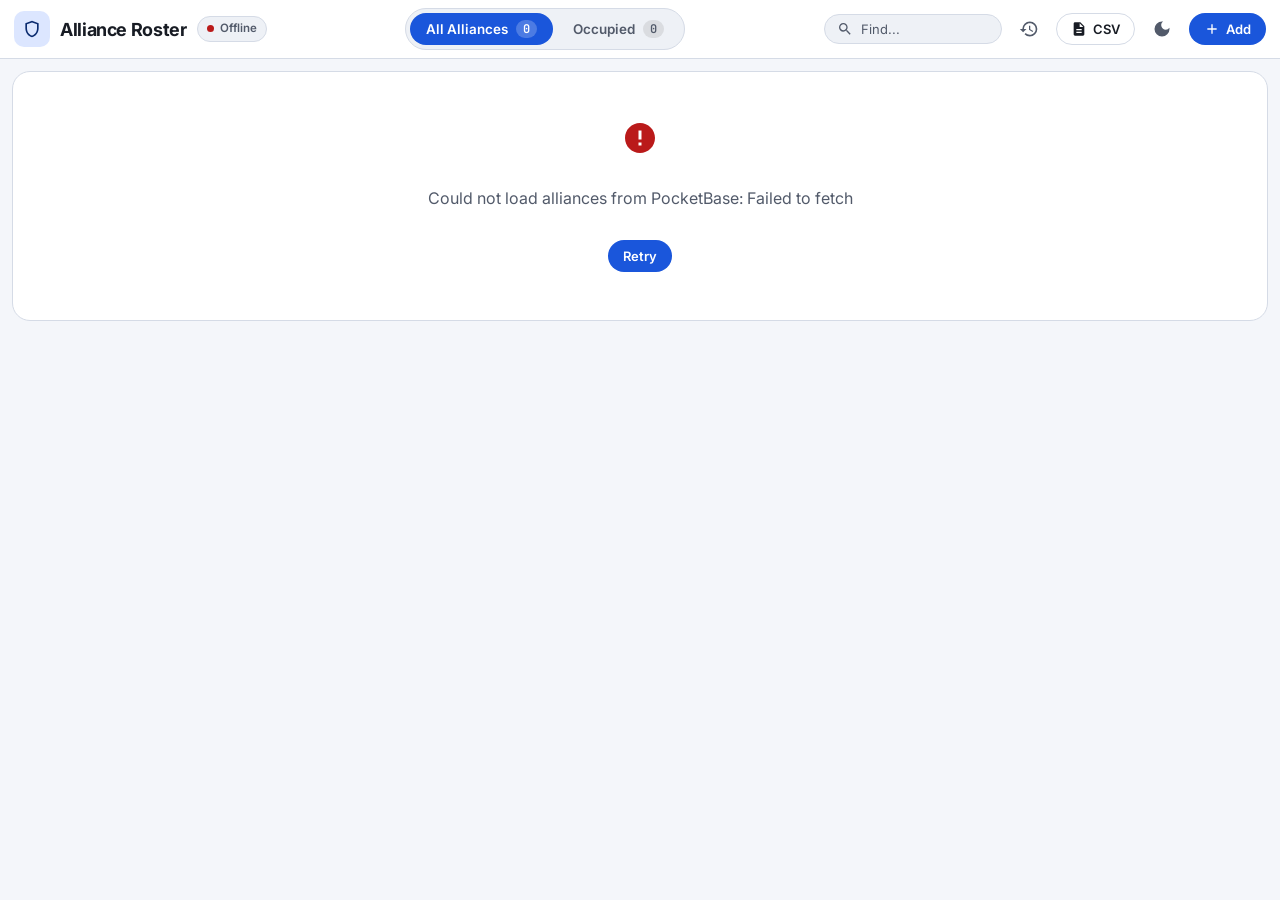
<file: RFcolor/index.html>
<!DOCTYPE html>
<html lang="en" data-theme="light">
<head>
    <meta charset="UTF-8">
    <meta name="viewport" content="width=device-width, initial-scale=1.0">
    <title>Alliance Roster</title>
    <link rel="icon" type="image/svg+xml" href="data:image/svg+xml,%3Csvg xmlns='http://www.w3.org/2000/svg' viewBox='0 0 24 24' fill='%231a56db'%3E%3Cpath d='M12 2L4 5v6.09c0 5.05 3.41 9.76 8 10.91 4.59-1.15 8-5.86 8-10.91V5l-8-3z'/%3E%3C/svg%3E">
    <link rel="preconnect" href="https://fonts.googleapis.com">
    <link rel="preconnect" href="https://fonts.gstatic.com" crossorigin>
    <link href="https://fonts.googleapis.com/css2?family=Inter:wght@400;500;600;700&family=JetBrains+Mono:wght@500&display=swap" rel="stylesheet">
    <link rel="stylesheet" href="styles.css">
</head>
<body>
    <!-- Minimal Material Top App Bar -->
    <header class="top-app-bar">
        <div class="app-bar-inner">
            <div class="brand">
                <div class="brand-mark" aria-hidden="true">
                    <svg viewBox="0 0 24 24" width="20" height="20" fill="currentColor">
                        <path d="M12 2L4 5v6.09c0 5.05 3.41 9.76 8 10.91 4.59-1.15 8-5.86 8-10.91V5l-8-3zm0 17.93c-3.45-.97-6-4.7-6-8.84V6.3l6-2.25 6 2.25v4.79c0 4.14-2.55 7.87-6 8.84z"/>
                    </svg>
                </div>
                <h1>Alliance Roster</h1>
                <span class="connection-pill" id="connection-status" title="PocketBase backend status">
                    <span class="status-dot"></span>
                    <span id="connection-label">Connecting</span>
                </span>
            </div>

            <!-- Primary View Switcher -->
            <nav class="view-tabs" role="tablist" aria-label="Roster views">
                <button type="button" role="tab" aria-selected="true" class="view-tab active" id="tab-all" data-view="all">
                    All Alliances <span class="tab-count" id="count-all">0</span>
                </button>
                <button type="button" role="tab" aria-selected="false" class="view-tab" id="tab-occupied" data-view="occupied">
                    Occupied <span class="tab-count" id="count-occupied">0</span>
                </button>
            </nav>

            <div class="app-bar-actions">
                <div class="compact-search" id="compact-search">
                    <svg viewBox="0 0 24 24" width="16" height="16" fill="currentColor" aria-hidden="true">
                        <path d="M15.5 14h-.79l-.28-.27A6.471 6.471 0 0 0 16 9.5 6.5 6.5 0 1 0 9.5 16c1.61 0 3.09-.59 4.23-1.57l.27.28v.79l5 4.99L20.49 19l-4.99-5zm-6 0C7.01 14 5 11.99 5 9.5S7.01 5 9.5 5 14 7.01 14 9.5 11.99 14 9.5 14z"/>
                    </svg>
                    <input type="search" id="search-input" placeholder="Find..." autocomplete="off" aria-label="Search alliances, members, or robots">
                </div>

                <button type="button" class="btn btn-icon" id="btn-activity" title="Recent activity" aria-label="Recent activity">
                    <svg viewBox="0 0 24 24" width="20" height="20" fill="currentColor">
                        <path d="M13 3a9 9 0 0 0-9 9H1l3.89 3.89.07.14L9 12H6c0-3.87 3.13-7 7-7s7 3.13 7 7-3.13 7-7 7c-1.93 0-3.68-.79-4.94-2.06l-1.42 1.42A8.954 8.954 0 0 0 13 21a9 9 0 0 0 0-18zm-1 5v5l4.28 2.54.72-1.21-3.5-2.08V8H12z"/>
                    </svg>
                </button>
                <button type="button" class="btn btn-outlined btn-sm" id="btn-csv-modal" title="Import or export CSV">
                    <svg viewBox="0 0 24 24" width="16" height="16" fill="currentColor" aria-hidden="true">
                        <path d="M14 2H6c-1.1 0-1.99.9-1.99 2L4 20c0 1.1.89 2 1.99 2H18c1.1 0 2-.9 2-2V8l-6-6zm2 16H8v-2h8v2zm0-4H8v-2h8v2zm-3-5V3.5L18.5 9H13z"/>
                    </svg>
                    <span class="hide-sm">CSV</span>
                </button>
                <button type="button" class="btn btn-icon" id="btn-theme" title="Toggle light/dark theme" aria-label="Toggle theme">
                    <svg id="theme-icon-dark" viewBox="0 0 24 24" width="20" height="20" fill="currentColor">
                        <path d="M12 3a9 9 0 1 0 9 9c0-.46-.04-.92-.1-1.36a5.389 5.389 0 0 1-4.4 2.26 5.403 5.403 0 0 1-3.14-9.8c-.44-.06-.9-.1-1.36-.1z"/>
                    </svg>
                    <svg id="theme-icon-light" viewBox="0 0 24 24" width="20" height="20" fill="currentColor" hidden>
                        <path d="M12 7c-2.76 0-5 2.24-5 5s2.24 5 5 5 5-2.24 5-5-2.24-5-5-5zM2 13h2c.55 0 1-.45 1-1s-.45-1-1-1H2c-.55 0-1 .45-1 1s.45 1 1 1zm18 0h2c.55 0 1-.45 1-1s-.45-1-1-1h-2c-.55 0-1 .45-1 1s.45 1 1 1zM11 2v2c0 .55.45 1 1 1s1-.45 1-1V2c0-.55-.45-1-1-1s-1 .45-1 1zm0 18v2c0 .55.45 1 1 1s1-.45 1-1v-2c0-.55-.45-1-1-1s-1 .45-1 1zM5.99 4.58a.996.996 0 0 0-1.41 0 .996.996 0 0 0 0 1.41l1.06 1.06c.39.39 1.03.39 1.41 0s.39-1.03 0-1.41L5.99 4.58zm12.37 12.37a.996.996 0 0 0-1.41 0 .996.996 0 0 0 0 1.41l1.06 1.06c.39.39 1.03.39 1.41 0a.996.996 0 0 0 0-1.41l-1.06-1.06zm1.06-10.96a.996.996 0 0 0 0-1.41.996.996 0 0 0-1.41 0l-1.06 1.06c-.39.39-.39 1.03 0 1.41s1.03.39 1.41 0l1.06-1.06zM7.05 18.36a.996.996 0 0 0 0-1.41.996.996 0 0 0-1.41 0l-1.06 1.06c-.39.39-.39 1.03 0 1.41s1.03.39 1.41 0l1.06-1.06z"/>
                    </svg>
                </button>
                <button type="button" class="btn btn-filled btn-sm" id="btn-new-alliance">
                    <svg viewBox="0 0 24 24" width="16" height="16" fill="currentColor" aria-hidden="true">
                        <path d="M19 13h-6v6h-2v-6H5v-2h6V5h2v6h6v2z"/>
                    </svg>
                    <span class="hide-sm">Add</span>
                </button>
            </div>
        </div>
    </header>

    <main class="container">
        <!-- States -->
        <div id="loading-state" class="state-panel">
            <div class="spinner" aria-hidden="true"></div>
            <p>Loading alliances...</p>
        </div>

        <div id="error-state" class="state-panel" hidden>
            <svg viewBox="0 0 24 24" width="36" height="36" fill="currentColor" class="error-icon" aria-hidden="true">
                <path d="M12 2C6.48 2 2 6.48 2 12s4.48 10 10 10 10-4.48 10-10S17.52 2 12 2zm1 15h-2v-2h2v2zm0-4h-2V7h2v6z"/>
            </svg>
            <p id="error-message">Could not connect to PocketBase.</p>
            <button type="button" class="btn btn-filled btn-sm" id="btn-retry">Retry</button>
        </div>

        <div id="empty-state" class="state-panel" hidden>
            <p id="empty-message">No alliances match your current view.</p>
            <button type="button" class="btn btn-tonal btn-sm" id="btn-reset-view">Show All Alliances</button>
        </div>

        <!-- Minimal Colored Cards Grid (Used for both All & Occupied views) -->
        <section id="roster-grid" class="color-cards-grid" aria-live="polite" hidden></section>
    </main>

    <!-- Edit / Create Alliance Dialog -->
    <div id="alliance-modal" class="dialog-backdrop" role="dialog" aria-modal="true" aria-labelledby="modal-title" hidden>
        <div class="dialog-surface">
            <div class="dialog-color-strip" id="modal-color-strip"></div>
            <div class="dialog-header">
                <div>
                    <span class="dialog-eyebrow" id="modal-eyebrow">ALLIANCE DETAILS</span>
                    <h2 id="modal-title">Edit Alliance</h2>
                </div>
                <button type="button" class="btn btn-icon" id="modal-close" aria-label="Close dialog">
                    <svg viewBox="0 0 24 24" width="20" height="20" fill="currentColor">
                        <path d="M19 6.41L17.59 5 12 10.59 6.41 5 5 6.41 10.59 12 5 17.59 6.41 19 12 13.41 17.59 19 19 17.59 13.41 12z"/>
                    </svg>
                </button>
            </div>

            <form id="alliance-form" class="dialog-body">
                <input type="hidden" id="form-record-id">

                <!-- Logo Upload Block -->
                <div class="logo-editor">
                    <div class="logo-preview-box" id="logo-preview-box">
                        <img id="logo-preview-img" alt="Alliance logo preview" hidden>
                        <div id="logo-preview-fallback" class="logo-fallback-lg"></div>
                    </div>
                    <div class="logo-dropzone" id="logo-dropzone">
                        <p class="logo-drop-title">Alliance Logo</p>
                        <p class="logo-drop-hint">Drop an image here or choose a file (PNG, JPG, WebP, SVG, GIF up to 5 MB).</p>
                        <div class="logo-drop-actions">
                            <label class="btn btn-tonal btn-sm" for="form-logo-input">
                                <svg viewBox="0 0 24 24" width="16" height="16" fill="currentColor" aria-hidden="true">
                                    <path d="M19.35 10.04A7.49 7.49 0 0 0 12 4C9.11 4 6.6 5.64 5.35 8.04A5.994 5.994 0 0 0 0 14c0 3.31 2.69 6 6 6h13c2.76 0 5-2.24 5-5 0-2.64-2.05-4.78-4.65-4.96zM14 13v4h-4v-4H7l5-5 5 5h-3z"/>
                                </svg>
                                Upload Logo
                            </label>
                            <input type="file" id="form-logo-input" accept="image/png,image/jpeg,image/webp,image/svg+xml,image/gif" hidden>
                            <button type="button" class="btn btn-text btn-sm btn-danger-text" id="btn-remove-logo" hidden>Remove Logo</button>
                        </div>
                    </div>
                </div>

                <div class="form-row">
                    <div class="form-field form-field-sm">
                        <label for="form-code">Code</label>
                        <input type="text" id="form-code" required maxlength="10" placeholder="01">
                    </div>
                    <div class="form-field form-field-grow">
                        <label for="form-name">Alliance Name</label>
                        <input type="text" id="form-name" required maxlength="100" placeholder="e.g. SkyBlue Alliance">
                    </div>
                </div>

                <div class="form-field">
                    <label for="form-color-hex">Alliance Color</label>
                    <div class="color-picker-row">
                        <input type="color" id="form-color-picker" aria-label="Pick alliance color">
                        <input type="text" id="form-color-hex" required pattern="^#[0-9A-Fa-f]{6}$" maxlength="7" placeholder="#1A56DB">
                        <div class="quick-swatches" id="quick-swatches" aria-label="Quick color presets"></div>
                    </div>
                </div>

                <div class="form-field">
                    <div class="label-row">
                        <label for="form-members">Member Names (comma-separated)</label>
                        <button type="button" class="btn-inline-clear" id="btn-clear-members">Clear</button>
                    </div>
                    <input type="text" id="form-members" maxlength="500" placeholder="e.g. Artiom, Mark, Adrian">
                    <div class="member-preview-chips" id="member-preview-chips"></div>
                </div>

                <div class="form-field">
                    <div class="label-row">
                        <label for="form-robots">Robot Names (comma-separated)</label>
                        <button type="button" class="btn-inline-clear" id="btn-clear-robots">Clear</button>
                    </div>
                    <input type="text" id="form-robots" maxlength="500" placeholder="e.g. RF1 Titan, ByteBot, Spark">
                    <div class="member-preview-chips" id="robot-preview-chips"></div>
                </div>

                <div class="form-field">
                    <label for="form-notes">Notes (optional)</label>
                    <input type="text" id="form-notes" maxlength="250" placeholder="e.g. Division or extra info">
                </div>

                <div class="dialog-footer">
                    <button type="button" class="btn btn-text btn-danger-text" id="btn-delete-alliance" hidden>Delete</button>
                    <div class="dialog-footer-right">
                        <button type="button" class="btn btn-text" id="btn-cancel-modal">Cancel</button>
                        <button type="submit" class="btn btn-filled" id="btn-save-alliance">Save Changes</button>
                    </div>
                </div>
            </form>
        </div>
    </div>

    <!-- Confirm Delete Dialog -->
    <div id="confirm-modal" class="dialog-backdrop" role="alertdialog" aria-modal="true" aria-labelledby="confirm-title" hidden>
        <div class="dialog-surface dialog-surface-sm">
            <div class="dialog-header">
                <h2 id="confirm-title">Delete Alliance?</h2>
            </div>
            <div class="dialog-body">
                <p id="confirm-message">This will permanently remove the alliance and its logo from PocketBase.</p>
            </div>
            <div class="dialog-footer">
                <div class="dialog-footer-right">
                    <button type="button" class="btn btn-text" id="confirm-cancel">Cancel</button>
                    <button type="button" class="btn btn-danger" id="confirm-ok">Delete</button>
                </div>
            </div>
        </div>
    </div>

    <!-- CSV Import / Export Dialog -->
    <div id="csv-modal" class="dialog-backdrop" role="dialog" aria-modal="true" aria-labelledby="csv-modal-title" hidden>
        <div class="dialog-surface">
            <div class="dialog-header">
                <div>
                    <span class="dialog-eyebrow">DATA SYNC</span>
                    <h2 id="csv-modal-title">CSV Import &amp; Export</h2>
                </div>
                <button type="button" class="btn btn-icon" id="csv-modal-close" aria-label="Close CSV dialog">
                    <svg viewBox="0 0 24 24" width="20" height="20" fill="currentColor">
                        <path d="M19 6.41L17.59 5 12 10.59 6.41 5 5 6.41 10.59 12 5 17.59 6.41 19 12 13.41 17.59 19 19 17.59 13.41 12z"/>
                    </svg>
                </button>
            </div>
            <div class="dialog-body">
                <p class="dialog-desc">
                    Export the PocketBase roster to CSV, or paste/upload CSV (<code>id,name,color,members[,robots,notes]</code>) to sync records by code.
                </p>
                <div class="csv-toolbar">
                    <button type="button" class="btn btn-tonal btn-sm" id="btn-download-csv">
                        <svg viewBox="0 0 24 24" width="16" height="16" fill="currentColor" aria-hidden="true">
                            <path d="M19 9h-4V3H9v6H5l7 7 7-7zM5 18v2h14v-2H5z"/>
                        </svg>
                        Download alliances.csv
                    </button>
                    <label class="btn btn-outlined btn-sm" for="csv-file-input">
                        Upload .csv file
                    </label>
                    <input type="file" id="csv-file-input" accept=".csv,text/csv" hidden>
                </div>
                <textarea id="csv-textarea" class="csv-textarea" spellcheck="false" placeholder="id,name,color,members,robots,notes"></textarea>
                <p class="csv-summary" id="csv-summary"></p>
            </div>
            <div class="dialog-footer">
                <div class="dialog-footer-right">
                    <button type="button" class="btn btn-text" id="csv-cancel">Close</button>
                    <button type="button" class="btn btn-filled" id="btn-apply-csv">Sync CSV to PocketBase</button>
                </div>
            </div>
        </div>
    </div>

    <!-- Activity Side Sheet -->
    <div id="activity-backdrop" class="sheet-backdrop" hidden></div>
    <aside id="activity-sheet" class="side-sheet" aria-label="Recent activity" hidden>
        <div class="sheet-header">
            <div>
                <span class="dialog-eyebrow">AUDIT TRAIL</span>
                <h2>Recent Activity</h2>
            </div>
            <button type="button" class="btn btn-icon" id="activity-close" aria-label="Close activity panel">
                <svg viewBox="0 0 24 24" width="20" height="20" fill="currentColor">
                    <path d="M19 6.41L17.59 5 12 10.59 6.41 5 5 6.41 10.59 12 5 17.59 6.41 19 12 13.41 17.59 19 19 17.59 13.41 12z"/>
                </svg>
            </button>
        </div>
        <div class="sheet-body" id="activity-list">
            <p class="muted-text">Loading activity...</p>
        </div>
    </aside>

    <!-- Snackbar -->
    <div id="snackbar" class="snackbar" role="status" aria-live="polite" hidden>
        <span id="snackbar-text"></span>
    </div>

    <script src="pb.js"></script>
    <script src="app.js"></script>
</body>
</html>
</file>
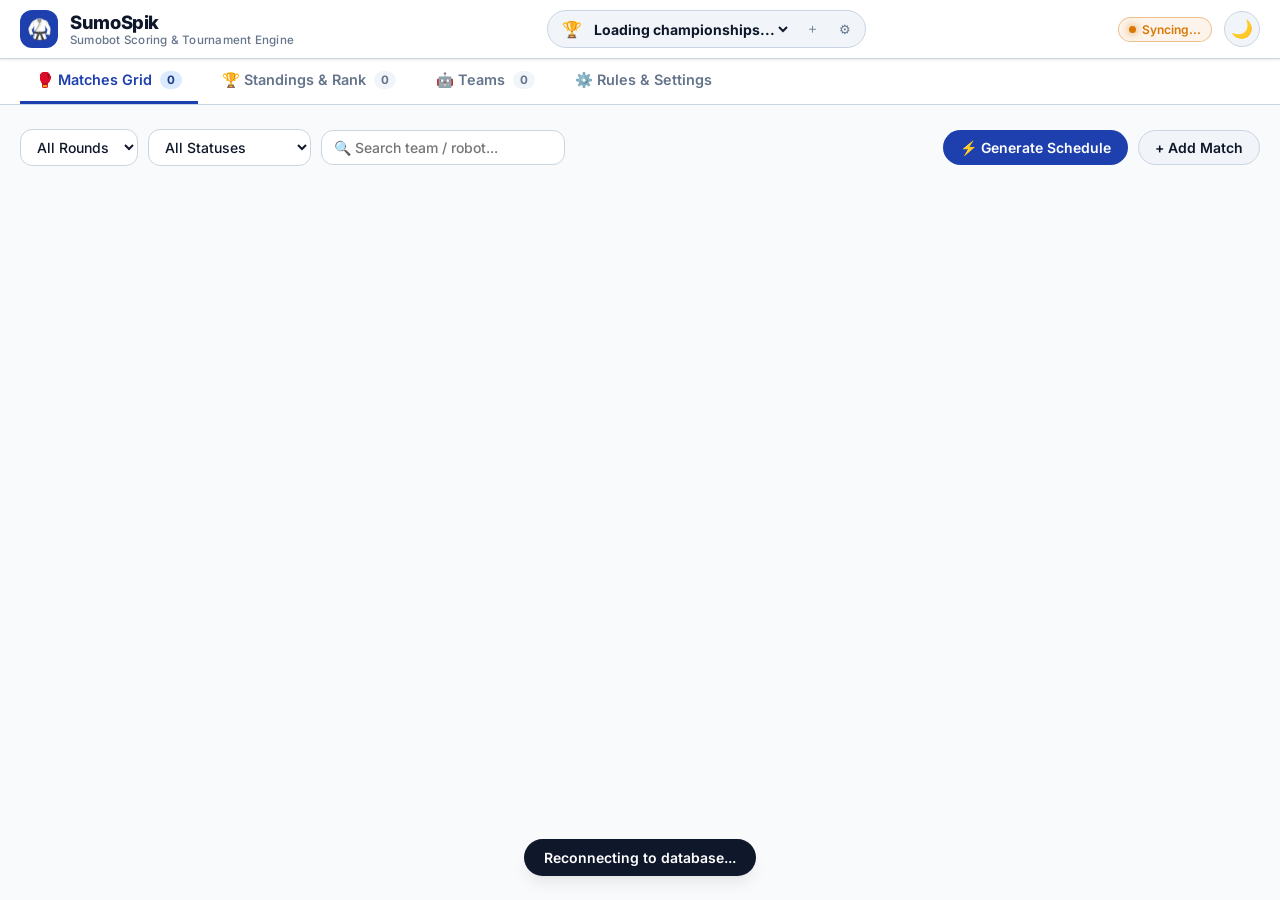
<file: sumospik/index.html>
<!DOCTYPE html>
<html lang="en" data-theme="light">
<head>
    <meta charset="UTF-8">
    <meta name="viewport" content="width=device-width, initial-scale=1.0">
    <title>SumoSpik — Sumobot Scoring & Tournament Engine</title>
    <link rel="stylesheet" href="styles.css">
    <link rel="preconnect" href="https://fonts.googleapis.com">
    <link rel="preconnect" href="https://fonts.gstatic.com" crossorigin>
    <link href="https://fonts.googleapis.com/css2?family=Inter:wght@400;500;600;700;800;900&family=JetBrains+Mono:wght@500;700;800;900&display=swap" rel="stylesheet">
</head>
<body>

    <!-- Top App Bar -->
    <header class="top-app-bar">
        <div class="brand-section">
            <div class="brand-logo-badge">🥋</div>
            <div class="brand-info">
                <span class="brand-title">SumoSpik</span>
                <span class="brand-subtitle">Sumobot Scoring & Tournament Engine</span>
            </div>
        </div>

        <!-- Championship Switcher Dropdown -->
        <div class="champ-selector-wrap">
            <span style="font-size: 1rem;">🏆</span>
            <select id="champ-select" class="champ-select" aria-label="Select Championship">
                <option value="" disabled selected>Loading championships...</option>
            </select>
            <div class="champ-actions">
                <button id="btn-new-champ" class="btn-icon-sm" title="Create New Championship">＋</button>
                <button id="btn-edit-champ" class="btn-icon-sm" title="Edit Current Championship">⚙</button>
            </div>
        </div>

        <div class="top-bar-right">
            <div id="connection-status" class="connection-pill">
                <span class="status-dot"></span>
                <span id="connection-label">Connecting</span>
            </div>
            <button id="btn-theme" class="theme-toggle-btn" title="Toggle Theme" aria-label="Toggle theme">
                <span id="theme-icon">🌓</span>
            </button>
        </div>
    </header>

    <!-- Navigation Tabs -->
    <nav class="nav-tabs-bar" role="tablist">
        <button id="tab-matches-btn" class="tab-btn active" role="tab" aria-selected="true">
            🥊 Matches Grid <span id="badge-matches-count" class="tab-count">0</span>
        </button>
        <button id="tab-standings-btn" class="tab-btn" role="tab" aria-selected="false">
            🏆 Standings & Rank <span id="badge-standings-count" class="tab-count">0</span>
        </button>
        <button id="tab-teams-btn" class="tab-btn" role="tab" aria-selected="false">
            🤖 Teams <span id="badge-teams-count" class="tab-count">0</span>
        </button>
        <button id="tab-settings-btn" class="tab-btn" role="tab" aria-selected="false">
            ⚙️ Rules & Settings
        </button>
    </nav>

    <!-- Main Container -->
    <main class="app-container">

        <!-- 1. MATCHES GRID VIEW -->
        <section id="view-matches" class="tab-view active">
            <div class="section-toolbar">
                <div class="toolbar-left">
                    <select id="filter-round" class="select-input" aria-label="Filter by round">
                        <option value="all">All Rounds</option>
                    </select>
                    <select id="filter-status" class="select-input" aria-label="Filter by status">
                        <option value="all">All Statuses</option>
                        <option value="scheduled">Scheduled</option>
                        <option value="live">Live / In Progress</option>
                        <option value="finished">Finished</option>
                    </select>
                    <input type="text" id="search-matches" class="text-input" placeholder="🔍 Search team / robot...">
                </div>
                <div class="toolbar-right">
                    <button id="btn-open-generate" class="btn btn-primary">⚡ Generate Schedule</button>
                    <button id="btn-add-match" class="btn btn-tonal">+ Add Match</button>
                </div>
            </div>

            <!-- Matches Cards Grid -->
            <div id="matches-grid" class="matches-grid">
                <!-- Dynamically injected match cards -->
            </div>

            <!-- Empty State for Matches -->
            <div id="matches-empty" class="empty-state" style="display: none;">
                <div class="empty-icon">🥊</div>
                <div class="empty-title">No matches found</div>
                <p>Add teams and click <strong>"Generate Schedule"</strong> to automatically create tournament matches.</p>
            </div>
        </section>

        <!-- 2. STANDINGS VIEW -->
        <section id="view-standings" class="tab-view">
            <div class="section-toolbar">
                <div class="toolbar-left">
                    <h2 style="margin: 0; font-size: 1.25rem; font-weight: 800;">Championship Leaderboard</h2>
                </div>
                <div class="toolbar-right">
                    <button id="btn-recalc-standings" class="btn btn-tonal">🔄 Recalculate Points</button>
                </div>
            </div>

            <div class="standings-card">
                <div class="standings-table-wrap">
                    <table class="standings-table">
                        <thead>
                            <tr>
                                <th style="text-align: center;">Rank</th>
                                <th>Team & Robot</th>
                                <th>Club / Affiliation</th>
                                <th style="text-align: center;">MP</th>
                                <th style="text-align: center;">W</th>
                                <th style="text-align: center;">L</th>
                                <th style="text-align: center;">D</th>
                                <th style="text-align: center;">Rounds</th>
                                <th style="text-align: center;">Diff</th>
                                <th style="text-align: center;">PTS</th>
                            </tr>
                        </thead>
                        <tbody id="standings-tbody">
                            <!-- Dynamically injected standings rows -->
                        </tbody>
                    </table>
                </div>
            </div>

            <div id="standings-empty" class="empty-state" style="display: none;">
                <div class="empty-icon">🏆</div>
                <div class="empty-title">No standings yet</div>
                <p>Add teams to view the leaderboard table.</p>
            </div>
        </section>

        <!-- 3. TEAMS VIEW -->
        <section id="view-teams" class="tab-view">
            <div class="section-toolbar">
                <div class="toolbar-left">
                    <input type="text" id="search-teams" class="text-input" placeholder="🔍 Search teams...">
                </div>
                <div class="toolbar-right">
                    <button id="btn-open-bulk-teams" class="btn btn-tonal">📋 Bulk Add Teams</button>
                    <button id="btn-add-team" class="btn btn-primary">+ Add Team</button>
                </div>
            </div>

            <div id="teams-grid" class="teams-grid">
                <!-- Dynamically injected team cards -->
            </div>

            <div id="teams-empty" class="empty-state" style="display: none;">
                <div class="empty-icon">🤖</div>
                <div class="empty-title">No teams registered</div>
                <p>Register your sumobot teams or click <strong>Bulk Add Teams</strong> to get started.</p>
            </div>
        </section>

        <!-- 4. RULES & SETTINGS VIEW -->
        <section id="view-settings" class="tab-view">
            <div class="settings-grid">
                <div class="settings-card">
                    <h3>🥋 Match & Dohyo Rules</h3>
                    <form id="form-rules-settings">
                        <div class="form-group">
                            <label class="form-label" for="setting-match-format">Match Format</label>
                            <select id="setting-match-format" class="select-input full-input">
                                <option value="best_of_3">Best of 3 Rounds (Standard Sumo: First to 2 Yuko)</option>
                                <option value="best_of_5">Best of 5 Rounds (First to 3 Yuko)</option>
                                <option value="single_round">Single Round (Sudden Death)</option>
                            </select>
                            <div class="form-hint">Number of rounds needed to win the match.</div>
                        </div>

                        <div class="form-group">
                            <label class="form-label" for="setting-round-time">Round Time Limit (Seconds)</label>
                            <input type="number" id="setting-round-time" class="text-input full-input" min="30" max="600" step="15" value="180">
                            <div class="form-hint">Standard duration (180s = 3 minutes).</div>
                        </div>

                        <div class="form-group">
                            <label class="form-label">Points Allocation</label>
                            <div style="display: flex; gap: 10px;">
                                <div style="flex: 1;">
                                    <label class="form-hint" for="setting-pts-win">Win (PTS)</label>
                                    <input type="number" id="setting-pts-win" class="text-input full-input" min="0" max="10" value="3">
                                </div>
                                <div style="flex: 1;">
                                    <label class="form-hint" for="setting-pts-draw">Draw (PTS)</label>
                                    <input type="number" id="setting-pts-draw" class="text-input full-input" min="0" max="10" value="1">
                                </div>
                                <div style="flex: 1;">
                                    <label class="form-hint" for="setting-pts-loss">Loss (PTS)</label>
                                    <input type="number" id="setting-pts-loss" class="text-input full-input" min="0" max="10" value="0">
                                </div>
                            </div>
                        </div>

                        <button type="submit" class="btn btn-primary" style="margin-top: 10px;">Save Rules</button>
                    </form>
                </div>

                <div class="settings-card">
                    <h3>⚡ Tournament Schedule Generator</h3>
                    <p style="color: var(--md-on-surface-variant); font-size: 0.875rem;">
                        Automatically pair teams and generate matches for the current championship.
                    </p>
                    <div style="display: flex; flex-direction: column; gap: 12px; margin-top: 16px;">
                        <button id="btn-trigger-schedule" class="btn btn-primary">Open Schedule Generator</button>
                        <button id="btn-clear-matches" class="btn btn-tonal" style="color: #DC2626;">⚠️ Reset / Clear All Matches</button>
                    </div>
                </div>
            </div>
        </section>

    </main>

    <!-- =========================================================
         MODALS & DIALOGS
         ========================================================= -->

    <!-- LIVE DOHYO REFEREE CONSOLE MODAL -->
    <div id="modal-referee" class="referee-modal-overlay" role="dialog" aria-modal="true">
        <div class="referee-console">
            <div class="referee-top">
                <div class="referee-match-info">
                    <span id="ref-match-title">Match M01 — Round 1</span>
                </div>
                <button id="btn-close-referee" class="btn-icon-sm" style="font-size: 1.25rem;">✕</button>
            </div>

            <!-- Digital Timer Strip -->
            <div class="timer-strip">
                <div id="digital-clock" class="digital-clock">03:00</div>
                <div class="timer-controls">
                    <button id="btn-timer-start" class="timer-btn btn-start">▶ START</button>
                    <button id="btn-timer-pause" class="timer-btn btn-pause">⏸ PAUSE</button>
                    <button id="btn-timer-reset" class="timer-btn">↺ RESET</button>
                    <button id="btn-timer-sub15" class="timer-btn">-15s</button>
                    <button id="btn-timer-add15" class="timer-btn">+15s</button>
                    <button id="btn-sound-toggle" class="timer-btn" title="Toggle Sound">🔊 SOUND</button>
                </div>
            </div>

            <!-- Red vs Blue Dohyo Split Arena -->
            <div class="dohyo-arena">
                <!-- Red Corner -->
                <div class="arena-half red-corner">
                    <div>
                        <div class="arena-corner-title">🔴 Red Corner (Higashi)</div>
                        <div id="ref-red-name" class="arena-team-name">Red Team</div>
                        <div id="ref-red-robot" class="arena-robot-name">Robot A</div>
                        <div id="ref-red-dots" class="yuko-dots">
                            <!-- Yuko round circles -->
                        </div>
                    </div>
                    <div id="ref-red-score" class="arena-score-display">0</div>
                    <div>
                        <div class="point-actions">
                            <button id="btn-red-add-pt" class="btn-point">+ POINT (YUKO)</button>
                            <button id="btn-red-sub-pt" class="btn-point-sub">-1</button>
                        </div>
                    </div>
                </div>

                <!-- Blue Corner -->
                <div class="arena-half blue-corner">
                    <div>
                        <div class="arena-corner-title">🔵 Blue Corner (Nishi)</div>
                        <div id="ref-blue-name" class="arena-team-name">Blue Team</div>
                        <div id="ref-blue-robot" class="arena-robot-name">Robot B</div>
                        <div id="ref-blue-dots" class="yuko-dots">
                            <!-- Yuko round circles -->
                        </div>
                    </div>
                    <div id="ref-blue-score" class="arena-score-display">0</div>
                    <div>
                        <div class="point-actions">
                            <button id="btn-blue-add-pt" class="btn-point">+ POINT (YUKO)</button>
                            <button id="btn-blue-sub-pt" class="btn-point-sub">-1</button>
                        </div>
                    </div>
                </div>
            </div>

            <!-- Referee Footer -->
            <div class="referee-bottom">
                <button id="btn-ref-draw" class="btn btn-tonal">Declare Draw / Tie</button>
                <button id="btn-ref-finish" class="btn btn-primary" style="background-color: #16A34A;">✓ Finish & Save Match</button>
            </div>
        </div>
    </div>

    <!-- CHAMPIONSHIP MODAL -->
    <div id="modal-champ" class="dialog-overlay" role="dialog" aria-modal="true">
        <div class="dialog-card">
            <div class="dialog-header">
                <h3 id="modal-champ-title">New Championship</h3>
                <button id="btn-close-champ-modal" class="btn-icon-sm">✕</button>
            </div>
            <form id="form-champ">
                <div class="dialog-body">
                    <input type="hidden" id="champ-id">
                    <div class="form-group">
                        <label class="form-label" for="champ-name-input">Championship Name *</label>
                        <input type="text" id="champ-name-input" class="text-input full-input" required placeholder="e.g. RoboSumo Cup 2026">
                    </div>
                    <div class="form-group">
                        <label class="form-label" for="champ-category-input">Category / Weight Class</label>
                        <input type="text" id="champ-category-input" class="text-input full-input" placeholder="e.g. Standard 3kg, Mini Sumo 500g, Lego Sumo">
                    </div>
                    <div class="form-group">
                        <label class="form-label" for="champ-format-input">Tournament Format</label>
                        <select id="champ-format-input" class="select-input full-input">
                            <option value="round_robin">Round Robin (All teams play each other)</option>
                            <option value="double_round_robin">Double Round Robin (Home & Away)</option>
                            <option value="custom">Custom / Open Matches</option>
                        </select>
                    </div>
                    <div class="form-group">
                        <label class="form-label" for="champ-notes-input">Notes / Location</label>
                        <textarea id="champ-notes-input" class="text-input full-input" rows="2" placeholder="e.g. Arena Hall A, Tatami 1"></textarea>
                    </div>
                </div>
                <div class="dialog-footer">
                    <button type="button" id="btn-delete-champ" class="btn btn-danger" style="margin-right: auto; display: none;">Delete</button>
                    <button type="button" id="btn-cancel-champ" class="btn btn-tonal">Cancel</button>
                    <button type="submit" class="btn btn-primary">Save Championship</button>
                </div>
            </form>
        </div>
    </div>

    <!-- TEAM MODAL -->
    <div id="modal-team" class="dialog-overlay" role="dialog" aria-modal="true">
        <div class="dialog-card">
            <div class="dialog-header">
                <h3 id="modal-team-title">Add Team</h3>
                <button id="btn-close-team-modal" class="btn-icon-sm">✕</button>
            </div>
            <form id="form-team">
                <div class="dialog-body">
                    <input type="hidden" id="team-id">
                    <div class="form-group">
                        <label class="form-label" for="team-name-input">Team Name *</label>
                        <input type="text" id="team-name-input" class="text-input full-input" required placeholder="e.g. Iron Titan">
                    </div>
                    <div class="form-group">
                        <label class="form-label" for="team-robot-input">Robot Name</label>
                        <input type="text" id="team-robot-input" class="text-input full-input" placeholder="e.g. Dozer v3">
                    </div>
                    <div class="form-group">
                        <label class="form-label" for="team-club-input">Club / School / City</label>
                        <input type="text" id="team-club-input" class="text-input full-input" placeholder="e.g. Robotics Academy">
                    </div>
                    <div class="form-group">
                        <label class="form-label" for="team-color-input">Team Color</label>
                        <input type="color" id="team-color-input" class="text-input" value="#2563EB" style="height: 40px; width: 80px; padding: 2px;">
                    </div>
                </div>
                <div class="dialog-footer">
                    <button type="button" id="btn-delete-team" class="btn btn-danger" style="margin-right: auto; display: none;">Delete</button>
                    <button type="button" id="btn-cancel-team" class="btn btn-tonal">Cancel</button>
                    <button type="submit" class="btn btn-primary">Save Team</button>
                </div>
            </form>
        </div>
    </div>

    <!-- BULK ADD TEAMS MODAL -->
    <div id="modal-bulk-teams" class="dialog-overlay" role="dialog" aria-modal="true">
        <div class="dialog-card">
            <div class="dialog-header">
                <h3>📋 Bulk Register Teams</h3>
                <button id="btn-close-bulk-modal" class="btn-icon-sm">✕</button>
            </div>
            <form id="form-bulk-teams">
                <div class="dialog-body">
                    <p style="font-size: 0.85rem; color: var(--md-on-surface-variant); margin-top: 0;">
                        Enter team names below (one team per line). You can optionally include robot name separated by a comma (e.g. <code>Team Alpha, Crusher</code>).
                    </p>
                    <textarea id="bulk-teams-textarea" class="text-input full-input" rows="8" placeholder="Team Alpha, Crusher&#10;Team Beta, Shredder&#10;Team Gamma, Vortex&#10;Team Delta, Goliath"></textarea>
                </div>
                <div class="dialog-footer">
                    <button type="button" id="btn-cancel-bulk" class="btn btn-tonal">Cancel</button>
                    <button type="submit" class="btn btn-primary">Register Teams</button>
                </div>
            </form>
        </div>
    </div>

    <!-- GENERATE SCHEDULE MODAL -->
    <div id="modal-generate" class="dialog-overlay" role="dialog" aria-modal="true">
        <div class="dialog-card">
            <div class="dialog-header">
                <h3>⚡ Generate Tournament Schedule</h3>
                <button id="btn-close-gen-modal" class="btn-icon-sm">✕</button>
            </div>
            <form id="form-generate-schedule">
                <div class="dialog-body">
                    <div class="form-group">
                        <label class="form-label" for="gen-format-select">Format</label>
                        <select id="gen-format-select" class="select-input full-input">
                            <option value="round_robin">Single Round Robin (Every team plays every team once)</option>
                            <option value="double_round_robin">Double Round Robin (2 matches per pair)</option>
                            <option value="custom_matches">Custom Number of Total Matches</option>
                        </select>
                    </div>
                    <div id="group-custom-count" class="form-group" style="display: none;">
                        <label class="form-label" for="gen-custom-count">Number of Matches to Generate</label>
                        <input type="number" id="gen-custom-count" class="text-input full-input" min="1" max="200" value="10">
                    </div>
                    <div id="gen-summary" style="padding: 12px; background: var(--md-surface-container); border-radius: var(--radius-md); font-size: 0.85rem; margin-top: 10px;">
                        Loading teams summary...
                    </div>
                </div>
                <div class="dialog-footer">
                    <button type="button" id="btn-cancel-gen" class="btn btn-tonal">Cancel</button>
                    <button type="submit" class="btn btn-primary">Generate Schedule</button>
                </div>
            </form>
        </div>
    </div>

    <!-- CONFIRMATION MODAL -->
    <div id="modal-confirm" class="dialog-overlay" role="dialog" aria-modal="true">
        <div class="dialog-card" style="max-width: 400px;">
            <div class="dialog-header">
                <h3 id="confirm-title">Confirm Action</h3>
            </div>
            <div class="dialog-body">
                <p id="confirm-message" style="margin: 0; font-size: 0.95rem;"></p>
            </div>
            <div class="dialog-footer">
                <button id="btn-confirm-cancel" class="btn btn-tonal">Cancel</button>
                <button id="btn-confirm-ok" class="btn btn-danger">Confirm</button>
            </div>
        </div>
    </div>

    <!-- TOAST SNACKBAR -->
    <div id="snackbar" class="snackbar" hidden>
        <span id="snackbar-text">Saved</span>
    </div>

    <script src="pb.js"></script>
    <script src="app.js"></script>
</body>
</html>
</file>
<file: RFcolor/styles.css>
/* Material Design 3 Tokens — Solid Tonal Surfaces (No Gradients) */
:root {
    color-scheme: light;
    --md-bg: #f4f6fa;
    --md-surface: #ffffff;
    --md-surface-low: #eef1f6;
    --md-surface-container: #e6eaf2;
    --md-surface-high: #dde2ec;

    --md-on-surface: #181c24;
    --md-on-surface-variant: #525a6a;
    --md-outline: #798194;
    --md-outline-variant: #d5dbe6;

    --md-primary: #1a56db;
    --md-primary-hover: #1648b8;
    --md-on-primary: #ffffff;
    --md-primary-container: #dce6ff;
    --md-on-primary-container: #0c2c70;

    --md-secondary-container: #e3e8f2;
    --md-on-secondary-container: #1f2a3d;

    --md-success: #0d7a4f;
    --md-success-container: #d6f4e6;
    --md-on-success-container: #07472d;

    --md-robot-container: #ede8ff;
    --md-on-robot-container: #381e72;

    --md-error: #ba1a1a;
    --md-error-hover: #991313;
    --md-error-container: #ffdad6;
    --md-on-error-container: #410002;

    --md-shadow-1: 0 1px 3px rgba(16, 24, 40, 0.08), 0 1px 2px rgba(16, 24, 40, 0.05);
    --md-shadow-2: 0 8px 20px rgba(16, 24, 40, 0.14), 0 3px 6px rgba(16, 24, 40, 0.06);
    --md-shadow-3: 0 16px 36px rgba(16, 24, 40, 0.2), 0 6px 14px rgba(16, 24, 40, 0.08);

    --radius-sm: 8px;
    --radius-md: 12px;
    --radius-lg: 18px;
    --radius-xl: 24px;
    --radius-pill: 9999px;

    --font-sans: 'Inter', -apple-system, BlinkMacSystemFont, 'Segoe UI', Roboto, sans-serif;
    --font-mono: 'JetBrains Mono', ui-monospace, SFMono-Regular, Menlo, monospace;
}

[data-theme="dark"] {
    color-scheme: dark;
    --md-bg: #101318;
    --md-surface: #181c23;
    --md-surface-low: #1e232c;
    --md-surface-container: #242a35;
    --md-surface-high: #2d3442;

    --md-on-surface: #e6e9f0;
    --md-on-surface-variant: #a1a9ba;
    --md-outline: #70788a;
    --md-outline-variant: #2f3644;

    --md-primary: #8eb4ff;
    --md-primary-hover: #a6c4ff;
    --md-on-primary: #06255c;
    --md-primary-container: #183a7d;
    --md-on-primary-container: #dbe6ff;

    --md-secondary-container: #272e3b;
    --md-on-secondary-container: #d8dfec;

    --md-success: #5cd89f;
    --md-success-container: #0f3d29;
    --md-on-success-container: #b9f5d8;

    --md-robot-container: #332757;
    --md-on-robot-container: #e3d7ff;

    --md-error: #ffb4ab;
    --md-error-hover: #ff897d;
    --md-error-container: #690005;
    --md-on-error-container: #ffdad6;

    --md-shadow-1: 0 2px 4px rgba(0, 0, 0, 0.3), 0 1px 2px rgba(0, 0, 0, 0.22);
    --md-shadow-2: 0 10px 24px rgba(0, 0, 0, 0.44), 0 3px 8px rgba(0, 0, 0, 0.28);
    --md-shadow-3: 0 18px 40px rgba(0, 0, 0, 0.56), 0 6px 16px rgba(0, 0, 0, 0.34);
}

*, *::before, *::after {
    box-sizing: border-box;
}

[hidden] {
    display: none !important;
}

html,
body {
    overflow-x: clip;
}

body {
    margin: 0;
    font-family: var(--font-sans);
    background-color: var(--md-bg);
    color: var(--md-on-surface);
    line-height: 1.5;
    -webkit-font-smoothing: antialiased;
}

/* Top App Bar */
.top-app-bar {
    position: sticky;
    top: 0;
    z-index: 60;
    background-color: var(--md-surface);
    border-bottom: 1px solid var(--md-outline-variant);
}

.app-bar-inner {
    width: 100%;
    padding: 8px 14px;
    display: flex;
    align-items: center;
    justify-content: space-between;
    gap: 12px;
    flex-wrap: wrap;
}

.brand {
    display: flex;
    align-items: center;
    gap: 10px;
    min-width: 0;
}

.brand-mark {
    width: 36px;
    height: 36px;
    border-radius: 10px;
    background-color: var(--md-primary-container);
    color: var(--md-on-primary-container);
    display: grid;
    place-items: center;
    flex-shrink: 0;
}

.brand h1 {
    margin: 0;
    font-size: 1.125rem;
    font-weight: 700;
    letter-spacing: -0.02em;
    white-space: nowrap;
}

.connection-pill {
    display: inline-flex;
    align-items: center;
    gap: 6px;
    padding: 3px 9px;
    border-radius: var(--radius-pill);
    background-color: var(--md-surface-low);
    border: 1px solid var(--md-outline-variant);
    font-size: 0.72rem;
    font-weight: 600;
    color: var(--md-on-surface-variant);
}

.status-dot {
    width: 7px;
    height: 7px;
    border-radius: 50%;
    background-color: var(--md-outline);
}

.connection-pill.online .status-dot {
    background-color: var(--md-success);
}

.connection-pill.offline .status-dot {
    background-color: var(--md-error);
}

/* Primary View Switcher Tabs */
.view-tabs {
    display: inline-flex;
    padding: 4px;
    border-radius: var(--radius-pill);
    background-color: var(--md-surface-low);
    border: 1px solid var(--md-outline-variant);
    gap: 4px;
}

.view-tab {
    display: inline-flex;
    align-items: center;
    gap: 8px;
    border: none;
    background: transparent;
    color: var(--md-on-surface-variant);
    padding: 7px 16px;
    border-radius: var(--radius-pill);
    font-family: inherit;
    font-size: 0.84rem;
    font-weight: 600;
    cursor: pointer;
    transition: background-color 0.15s ease, color 0.15s ease;
    white-space: nowrap;
}

.view-tab:hover {
    color: var(--md-on-surface);
}

.view-tab.active {
    background-color: var(--md-primary);
    color: var(--md-on-primary);
}

.tab-count {
    font-family: var(--font-mono);
    font-size: 0.75rem;
    padding: 1px 7px;
    border-radius: var(--radius-pill);
    background-color: rgba(128, 128, 128, 0.18);
}

.view-tab.active .tab-count {
    background-color: rgba(255, 255, 255, 0.22);
}

[data-theme="dark"] .view-tab.active .tab-count {
    background-color: rgba(0, 0, 0, 0.2);
}

.app-bar-actions {
    display: flex;
    align-items: center;
    gap: 8px;
}

.compact-search {
    display: flex;
    align-items: center;
    gap: 6px;
    background-color: var(--md-surface-low);
    border: 1px solid var(--md-outline-variant);
    border-radius: var(--radius-pill);
    padding: 5px 12px;
    color: var(--md-on-surface-variant);
    transition: border-color 0.15s ease, box-shadow 0.15s ease;
}

.compact-search:focus-within {
    border-color: var(--md-primary);
    background-color: var(--md-surface);
    box-shadow: 0 0 0 2px var(--md-primary-container);
}

.compact-search input {
    width: 130px;
    border: none;
    background: transparent;
    color: var(--md-on-surface);
    font-family: inherit;
    font-size: 0.8125rem;
    outline: none;
}

.compact-search input::placeholder {
    color: var(--md-on-surface-variant);
}

/* Material Buttons */
.btn {
    display: inline-flex;
    align-items: center;
    justify-content: center;
    gap: 6px;
    border: 1px solid transparent;
    border-radius: var(--radius-pill);
    padding: 9px 18px;
    font-family: inherit;
    font-size: 0.875rem;
    font-weight: 600;
    cursor: pointer;
    transition: background-color 0.15s ease, border-color 0.15s ease, box-shadow 0.15s ease, color 0.15s ease;
    white-space: nowrap;
}

.btn:disabled {
    opacity: 0.55;
    cursor: not-allowed;
}

.btn-sm {
    padding: 7px 14px;
    font-size: 0.8125rem;
}

.btn-filled {
    background-color: var(--md-primary);
    color: var(--md-on-primary);
}

.btn-filled:hover:not(:disabled) {
    background-color: var(--md-primary-hover);
    box-shadow: var(--md-shadow-1);
}

.btn-tonal {
    background-color: var(--md-secondary-container);
    color: var(--md-on-secondary-container);
}

.btn-tonal:hover:not(:disabled) {
    background-color: var(--md-surface-high);
}

.btn-outlined {
    background-color: transparent;
    border-color: var(--md-outline-variant);
    color: var(--md-on-surface);
}

.btn-outlined:hover:not(:disabled) {
    background-color: var(--md-surface-low);
}

.btn-text {
    background-color: transparent;
    color: var(--md-on-surface-variant);
    padding: 9px 14px;
}

.btn-text:hover:not(:disabled) {
    background-color: var(--md-surface-low);
    color: var(--md-on-surface);
}

.btn-icon {
    width: 38px;
    height: 38px;
    padding: 0;
    border-radius: var(--radius-pill);
    background-color: transparent;
    color: var(--md-on-surface-variant);
}

.btn-icon:hover:not(:disabled) {
    background-color: var(--md-surface-low);
    color: var(--md-on-surface);
}

.btn-danger {
    background-color: var(--md-error);
    color: #ffffff;
}

.btn-danger:hover:not(:disabled) {
    background-color: var(--md-error-hover);
}

.btn-danger-text {
    color: var(--md-error);
}

.btn-danger-text:hover:not(:disabled) {
    background-color: var(--md-error-container);
    color: var(--md-on-error-container);
}

/* Main Container — Full Width, Minimal Edge Padding */
.container {
    width: 100%;
    padding: 12px 12px 24px;
}

/* =========================================================
   Minimal Colored Cards Grid (All & Occupied Views)
   ========================================================= */
.color-cards-grid {
    display: grid;
    grid-template-columns: repeat(6, minmax(0, 1fr));
    gap: 10px;
}

.color-cards-grid.occupied-mode {
    grid-template-columns: repeat(auto-fill, minmax(210px, 1fr));
}

@media (max-width: 1180px) {
    .color-cards-grid {
        grid-template-columns: repeat(5, minmax(0, 1fr));
    }
}

@media (max-width: 920px) {
    .color-cards-grid {
        grid-template-columns: repeat(auto-fill, minmax(165px, 1fr));
    }
}

.color-card {
    position: relative;
    border-radius: var(--radius-lg);
    min-height: 138px;
    padding: 8px;
    display: flex;
    flex-direction: column;
    align-items: center;
    justify-content: center;
    cursor: pointer;
    box-shadow: var(--md-shadow-1);
    transition: transform 0.16s ease, box-shadow 0.16s ease;
    outline: none;
    overflow: visible;
    user-select: none;
}

.color-cards-grid.occupied-mode .color-card {
    min-height: 164px;
}

.color-card:hover,
.color-card:focus-within {
    transform: translateY(-4px);
    box-shadow: var(--md-shadow-2);
    z-index: 30;
}

.color-card:focus-visible {
    outline: 3px solid var(--md-primary);
    outline-offset: 3px;
}

/* Clean Availability Frame (Solid vs Dashed inner edge) */
.color-card-frame {
    position: absolute;
    inset: 6px;
    border-radius: 13px;
    pointer-events: none;
}

.color-card.is-available .color-card-frame {
    border: 2px dashed currentColor;
    opacity: 0.35;
}

.color-card.is-occupied .color-card-frame {
    border: 2px solid currentColor;
    opacity: 0.2;
}

/* Centered Logo in the Middle of the Card - Straight on Card, No Box Container */
.center-logo-wrap {
    width: 100%;
    height: 100%;
    max-width: 100%;
    max-height: 116px;
    display: flex;
    align-items: center;
    justify-content: center;
    position: relative;
    z-index: 1;
    pointer-events: none;
    overflow: visible;
}

.color-cards-grid.occupied-mode .center-logo-wrap {
    max-height: 138px;
}

.center-logo-wrap.has-image {
    background: transparent;
    border: none;
    box-shadow: none;
    border-radius: 0;
}

.center-logo-wrap.has-image img {
    width: 100%;
    height: 100%;
    max-width: 88%;
    max-height: 88%;
    object-fit: contain;
    padding: 0;
    display: block;
    filter: drop-shadow(0 3px 8px rgba(0, 0, 0, 0.28));
    transition: transform 0.18s ease;
}

.color-card:hover .center-logo-wrap.has-image img,
.color-card:focus-within .center-logo-wrap.has-image img {
    transform: scale(1.06);
}

.center-logo-wrap.is-monogram {
    background: transparent;
    border: none;
    box-shadow: none;
    font-size: 2.3rem;
    font-weight: 800;
    letter-spacing: 0.05em;
    opacity: 0.88;
    text-shadow: 0 2px 6px rgba(0, 0, 0, 0.22);
}

/* Subtle tiny status dot in top-right corner */
.corner-dot {
    position: absolute;
    top: 14px;
    right: 14px;
    width: 9px;
    height: 9px;
    border-radius: 50%;
    background-color: currentColor;
    opacity: 0.75;
}

.color-card.is-available .corner-dot {
    background-color: transparent;
    border: 2px solid currentColor;
    opacity: 0.55;
}

/* Hover Information Popover */
.hover-popover {
    position: absolute;
    left: 50%;
    bottom: calc(100% + 12px);
    transform: translateX(-50%) translateY(6px);
    width: 260px;
    background-color: var(--md-surface);
    color: var(--md-on-surface);
    border: 1px solid var(--md-outline-variant);
    border-radius: var(--radius-md);
    padding: 14px;
    box-shadow: var(--md-shadow-3);
    text-align: left;
    pointer-events: none;
    opacity: 0;
    visibility: hidden;
    transition: opacity 0.16s ease, transform 0.16s ease, visibility 0.16s ease;
    z-index: 40;
}

.color-card.flip-down .hover-popover {
    bottom: auto;
    top: calc(100% + 12px);
    transform: translateX(-50%) translateY(-6px);
}

.color-card.align-left .hover-popover {
    left: 0;
    transform: translateY(6px);
}

.color-card.align-left.flip-down .hover-popover {
    transform: translateY(-6px);
}

.color-card.align-right .hover-popover {
    left: auto;
    right: 0;
    transform: translateY(6px);
}

.color-card.align-right.flip-down .hover-popover {
    transform: translateY(-6px);
}

.color-card:hover .hover-popover,
.color-card:focus-within .hover-popover {
    opacity: 1;
    visibility: visible;
    transform: translateX(-50%) translateY(0);
}

.color-card.align-left:hover .hover-popover,
.color-card.align-left:focus-within .hover-popover,
.color-card.align-right:hover .hover-popover,
.color-card.align-right:focus-within .hover-popover {
    transform: translateY(0);
}

.popover-header {
    display: flex;
    align-items: center;
    justify-content: space-between;
    gap: 8px;
    padding-bottom: 10px;
    margin-bottom: 10px;
    border-bottom: 1px solid var(--md-outline-variant);
}

.popover-title-wrap {
    display: flex;
    align-items: center;
    gap: 8px;
    min-width: 0;
}

.popover-swatch {
    width: 12px;
    height: 12px;
    border-radius: 4px;
    border: 1px solid rgba(0, 0, 0, 0.2);
    flex-shrink: 0;
}

.popover-title {
    margin: 0;
    font-size: 0.9rem;
    font-weight: 700;
    color: var(--md-on-surface);
    white-space: nowrap;
    overflow: hidden;
    text-overflow: ellipsis;
}

.status-badge {
    font-size: 0.7rem;
    font-weight: 700;
    padding: 2px 8px;
    border-radius: var(--radius-pill);
    flex-shrink: 0;
}

.status-badge.available {
    background-color: var(--md-success-container);
    color: var(--md-on-success-container);
}

.status-badge.occupied {
    background-color: var(--md-primary-container);
    color: var(--md-on-primary-container);
}

.popover-section {
    margin-bottom: 8px;
}

.popover-section:last-of-type {
    margin-bottom: 0;
}

.popover-label {
    display: block;
    font-size: 0.68rem;
    font-weight: 700;
    text-transform: uppercase;
    letter-spacing: 0.06em;
    color: var(--md-on-surface-variant);
    margin-bottom: 2px;
}

.popover-value {
    font-size: 0.8125rem;
    color: var(--md-on-surface);
    word-break: break-word;
}

.popover-empty {
    font-size: 0.8rem;
    color: var(--md-on-surface-variant);
    font-style: italic;
}

.popover-hint {
    margin-top: 10px;
    padding-top: 8px;
    border-top: 1px solid var(--md-outline-variant);
    font-size: 0.72rem;
    font-weight: 600;
    color: var(--md-primary);
}

/* =========================================================
   VIEW 2: Occupied Alliances Showcase Grid
   ========================================================= */
.occupied-cards-grid {
    display: grid;
    grid-template-columns: repeat(auto-fill, minmax(320px, 1fr));
    gap: 20px;
}

.occupied-card {
    background-color: var(--md-surface);
    border: 1px solid var(--md-outline-variant);
    border-radius: var(--radius-lg);
    overflow: hidden;
    box-shadow: var(--md-shadow-1);
    cursor: pointer;
    display: flex;
    flex-direction: column;
    transition: transform 0.16s ease, box-shadow 0.16s ease, border-color 0.16s ease;
}

.occupied-card:hover {
    transform: translateY(-2px);
    box-shadow: var(--md-shadow-2);
    border-color: var(--md-outline);
}

.occupied-card:focus-visible {
    outline: 3px solid var(--md-primary);
    outline-offset: 2px;
}

.occupied-accent-bar {
    height: 8px;
    width: 100%;
    flex-shrink: 0;
}

.occupied-card-body {
    padding: 18px;
    display: flex;
    flex-direction: column;
    gap: 16px;
    flex: 1;
}

.occupied-identity {
    display: flex;
    align-items: center;
    gap: 14px;
}

.occupied-logo {
    width: 68px;
    height: 68px;
    border-radius: 16px;
    flex-shrink: 0;
    display: grid;
    place-items: center;
    overflow: hidden;
    border: 1px solid var(--md-outline-variant);
    font-weight: 700;
    font-size: 1.2rem;
}

.occupied-logo img {
    width: 100%;
    height: 100%;
    object-fit: contain;
    padding: 4px;
    background-color: #ffffff;
    display: block;
}

.occupied-title-block {
    min-width: 0;
    flex: 1;
}

.code-chip {
    display: inline-block;
    font-family: var(--font-mono);
    font-size: 0.72rem;
    font-weight: 600;
    padding: 2px 7px;
    border-radius: 6px;
    background-color: var(--md-surface-low);
    color: var(--md-on-surface-variant);
    border: 1px solid var(--md-outline-variant);
    margin-bottom: 4px;
}

.occupied-title {
    margin: 0;
    font-size: 1.1rem;
    font-weight: 700;
    color: var(--md-on-surface);
    line-height: 1.25;
}

.detail-section {
    display: flex;
    flex-direction: column;
    gap: 6px;
}

.detail-label {
    display: inline-flex;
    align-items: center;
    gap: 6px;
    font-size: 0.72rem;
    font-weight: 700;
    text-transform: uppercase;
    letter-spacing: 0.06em;
    color: var(--md-on-surface-variant);
}

.chips-row {
    display: flex;
    flex-wrap: wrap;
    gap: 6px;
}

.member-chip {
    display: inline-flex;
    align-items: center;
    padding: 4px 10px;
    border-radius: var(--radius-sm);
    background-color: var(--md-surface-low);
    border: 1px solid var(--md-outline-variant);
    font-size: 0.84rem;
    font-weight: 500;
    color: var(--md-on-surface);
}

.robot-chip {
    display: inline-flex;
    align-items: center;
    gap: 5px;
    padding: 4px 10px;
    border-radius: var(--radius-sm);
    background-color: var(--md-robot-container);
    color: var(--md-on-robot-container);
    font-size: 0.84rem;
    font-weight: 600;
}

.muted-inline {
    font-size: 0.82rem;
    color: var(--md-on-surface-variant);
    font-style: italic;
}

.occupied-notes {
    font-size: 0.8rem;
    color: var(--md-on-surface-variant);
    background-color: var(--md-surface-low);
    padding: 7px 10px;
    border-radius: var(--radius-sm);
    border-left: 3px solid var(--md-outline);
}

.occupied-footer {
    margin-top: auto;
    padding-top: 10px;
    border-top: 1px solid var(--md-outline-variant);
    display: flex;
    align-items: center;
    justify-content: space-between;
    font-size: 0.75rem;
    color: var(--md-on-surface-variant);
}

.edit-link {
    font-weight: 600;
    color: var(--md-primary);
}

/* State Panels */
.state-panel {
    background-color: var(--md-surface);
    border: 1px solid var(--md-outline-variant);
    border-radius: var(--radius-lg);
    padding: 48px 24px;
    text-align: center;
    display: flex;
    flex-direction: column;
    align-items: center;
    gap: 14px;
    color: var(--md-on-surface-variant);
}

.error-icon {
    color: var(--md-error);
}

.spinner {
    width: 32px;
    height: 32px;
    border: 3px solid var(--md-outline-variant);
    border-top-color: var(--md-primary);
    border-radius: 50%;
    animation: spin 0.75s linear infinite;
}

@keyframes spin {
    to { transform: rotate(360deg); }
}

/* Material Dialogs */
.dialog-backdrop {
    position: fixed;
    inset: 0;
    z-index: 200;
    background-color: rgba(12, 16, 24, 0.56);
    display: flex;
    align-items: center;
    justify-content: center;
    padding: 20px;
}

.dialog-surface {
    width: 100%;
    max-width: 560px;
    max-height: 92vh;
    overflow: hidden;
    background-color: var(--md-surface);
    border: 1px solid var(--md-outline-variant);
    border-radius: var(--radius-xl);
    box-shadow: var(--md-shadow-3);
    display: flex;
    flex-direction: column;
}

.dialog-surface-sm {
    max-width: 400px;
}

.dialog-color-strip {
    height: 8px;
    width: 100%;
    background-color: var(--md-primary);
    flex-shrink: 0;
}

.dialog-header {
    display: flex;
    align-items: flex-start;
    justify-content: space-between;
    gap: 12px;
    padding: 20px 24px 12px;
}

.dialog-eyebrow {
    display: block;
    font-size: 0.7rem;
    font-weight: 700;
    letter-spacing: 0.08em;
    color: var(--md-primary);
    margin-bottom: 2px;
}

.dialog-header h2 {
    margin: 0;
    font-size: 1.25rem;
    font-weight: 700;
}

.dialog-body {
    padding: 8px 24px 16px;
    display: flex;
    flex-direction: column;
    gap: 16px;
    overflow-y: auto;
    flex: 1;
    min-height: 0;
}

.dialog-desc {
    margin: 0;
    font-size: 0.875rem;
    color: var(--md-on-surface-variant);
}

.dialog-footer {
    padding: 14px 24px 20px;
    border-top: 1px solid var(--md-outline-variant);
    display: flex;
    align-items: center;
    justify-content: space-between;
    gap: 12px;
}

.dialog-footer-right {
    display: flex;
    align-items: center;
    gap: 8px;
    margin-left: auto;
}

/* Form Controls */
.form-row {
    display: flex;
    gap: 12px;
}

.form-field {
    display: flex;
    flex-direction: column;
    gap: 6px;
}

.form-field-sm {
    width: 100px;
    flex-shrink: 0;
}

.form-field-grow {
    flex: 1;
}

.form-field label {
    font-size: 0.8125rem;
    font-weight: 600;
    color: var(--md-on-surface-variant);
}

.label-row {
    display: flex;
    align-items: center;
    justify-content: space-between;
}

.btn-inline-clear {
    border: none;
    background: transparent;
    color: var(--md-primary);
    font-family: inherit;
    font-size: 0.75rem;
    font-weight: 600;
    cursor: pointer;
    padding: 2px 6px;
    border-radius: 6px;
}

.btn-inline-clear:hover {
    background-color: var(--md-primary-container);
}

.form-field input[type="text"],
.csv-textarea {
    width: 100%;
    padding: 10px 12px;
    border-radius: var(--radius-sm);
    border: 1px solid var(--md-outline-variant);
    background-color: var(--md-surface-low);
    color: var(--md-on-surface);
    font-family: inherit;
    font-size: 0.9375rem;
    transition: border-color 0.15s ease, box-shadow 0.15s ease;
}

.form-field input[type="text"]:focus,
.csv-textarea:focus {
    outline: none;
    border-color: var(--md-primary);
    background-color: var(--md-surface);
    box-shadow: 0 0 0 3px var(--md-primary-container);
}

.color-picker-row {
    display: flex;
    align-items: center;
    gap: 10px;
    flex-wrap: wrap;
}

.color-picker-row input[type="color"] {
    width: 44px;
    height: 40px;
    padding: 2px;
    border: 1px solid var(--md-outline-variant);
    border-radius: var(--radius-sm);
    background-color: var(--md-surface-low);
    cursor: pointer;
}

.color-picker-row input[type="text"] {
    width: 110px;
    font-family: var(--font-mono);
}

.quick-swatches {
    display: flex;
    align-items: center;
    gap: 6px;
    flex-wrap: wrap;
}

.swatch-btn {
    width: 22px;
    height: 22px;
    border-radius: 6px;
    border: 1px solid rgba(0, 0, 0, 0.2);
    cursor: pointer;
    padding: 0;
    transition: transform 0.12s ease;
}

.swatch-btn:hover {
    transform: scale(1.15);
}

.member-preview-chips {
    display: flex;
    flex-wrap: wrap;
    gap: 6px;
    min-height: 22px;
}

/* Logo Upload Editor */
.logo-editor {
    display: flex;
    align-items: center;
    gap: 16px;
    padding: 14px;
    border-radius: var(--radius-md);
    background-color: var(--md-surface-low);
    border: 1px solid var(--md-outline-variant);
}

.logo-preview-box {
    width: 84px;
    height: 84px;
    border-radius: var(--radius-lg);
    overflow: hidden;
    flex-shrink: 0;
    border: 1px solid var(--md-outline-variant);
    background-color: var(--md-surface);
    display: grid;
    place-items: center;
}

.logo-preview-box img {
    width: 100%;
    height: 100%;
    object-fit: contain;
    padding: 4px;
    background-color: #ffffff;
}

.logo-fallback-lg {
    width: 100%;
    height: 100%;
    display: grid;
    place-items: center;
    font-weight: 700;
    font-size: 1.5rem;
}

.logo-dropzone {
    flex: 1;
    min-width: 0;
    padding: 6px;
    border-radius: var(--radius-sm);
    border: 1px dashed transparent;
    transition: border-color 0.15s ease, background-color 0.15s ease;
}

.logo-dropzone.dragover {
    border-color: var(--md-primary);
    background-color: var(--md-primary-container);
}

.logo-drop-title {
    margin: 0 0 2px;
    font-size: 0.875rem;
    font-weight: 600;
}

.logo-drop-hint {
    margin: 0 0 10px;
    font-size: 0.75rem;
    color: var(--md-on-surface-variant);
}

.logo-drop-actions {
    display: flex;
    align-items: center;
    gap: 8px;
    flex-wrap: wrap;
}

/* CSV Dialog */
.csv-toolbar {
    display: flex;
    align-items: center;
    gap: 8px;
    flex-wrap: wrap;
}

.csv-textarea {
    min-height: 220px;
    font-family: var(--font-mono);
    font-size: 0.8125rem;
    resize: vertical;
    line-height: 1.45;
}

.csv-summary {
    margin: 0;
    font-size: 0.8125rem;
    color: var(--md-on-surface-variant);
}

/* Side Sheet (Activity Log) */
.sheet-backdrop {
    position: fixed;
    inset: 0;
    z-index: 180;
    background-color: rgba(12, 16, 24, 0.45);
}

.side-sheet {
    position: fixed;
    top: 0;
    right: 0;
    bottom: 0;
    z-index: 190;
    width: 100%;
    max-width: 400px;
    background-color: var(--md-surface);
    border-left: 1px solid var(--md-outline-variant);
    box-shadow: var(--md-shadow-3);
    display: flex;
    flex-direction: column;
}

.sheet-header {
    padding: 20px 20px 14px;
    border-bottom: 1px solid var(--md-outline-variant);
    display: flex;
    align-items: center;
    justify-content: space-between;
}

.sheet-header h2 {
    margin: 0;
    font-size: 1.125rem;
}

.sheet-body {
    flex: 1;
    overflow-y: auto;
    padding: 16px 20px;
    display: flex;
    flex-direction: column;
    gap: 10px;
}

.activity-item {
    padding: 12px;
    border-radius: var(--radius-md);
    background-color: var(--md-surface-low);
    border: 1px solid var(--md-outline-variant);
    display: flex;
    flex-direction: column;
    gap: 4px;
}

.activity-top {
    display: flex;
    align-items: center;
    justify-content: space-between;
    gap: 8px;
}

.activity-title {
    font-size: 0.875rem;
    font-weight: 600;
}

.activity-badge {
    font-size: 0.7rem;
    font-weight: 600;
    text-transform: uppercase;
    padding: 2px 7px;
    border-radius: var(--radius-pill);
    background-color: var(--md-secondary-container);
    color: var(--md-on-secondary-container);
}

.activity-details {
    font-size: 0.8125rem;
    color: var(--md-on-surface-variant);
}

.activity-time {
    font-size: 0.72rem;
    color: var(--md-outline);
}

.muted-text {
    color: var(--md-on-surface-variant);
    font-size: 0.875rem;
}

/* Snackbar */
.snackbar {
    position: fixed;
    left: 50%;
    bottom: 24px;
    transform: translateX(-50%);
    z-index: 300;
    background-color: #1f2430;
    color: #f4f6fa;
    padding: 12px 20px;
    border-radius: var(--radius-md);
    box-shadow: var(--md-shadow-3);
    font-size: 0.875rem;
    font-weight: 500;
    max-width: calc(100vw - 32px);
}

[data-theme="dark"] .snackbar {
    background-color: #e6e9f0;
    color: #101318;
}

/* Responsive */
@media (max-width: 900px) {
    .view-tabs {
        order: 3;
        width: 100%;
        justify-content: center;
    }

    .compact-search input {
        width: 95px;
    }
}

@media (max-width: 560px) {
    .app-bar-inner {
        padding: 10px 14px;
    }

    .container {
        padding: 16px 14px 56px;
    }

    .hide-sm {
        display: none;
    }

    .connection-pill {
        display: none;
    }

    .color-cards-grid {
        grid-template-columns: repeat(auto-fill, minmax(150px, 1fr));
        gap: 12px;
    }

    .color-card {
        min-height: 140px;
    }

    .logo-editor {
        flex-direction: column;
        align-items: flex-start;
    }

    .form-row {
        flex-direction: column;
    }

    .form-field-sm {
        width: 100%;
    }
}
</file>
<file: sumospik/styles.css>
/* =========================================================
   SumoSpik — Sumobot Scoring & Tournament Engine
   Material Design 3 Design System Tokens & Styles
   ========================================================= */

:root {
    --font-sans: 'Inter', -apple-system, BlinkMacSystemFont, 'Segoe UI', Roboto, Helvetica, Arial, sans-serif;
    --font-mono: 'JetBrains Mono', 'Roboto Mono', 'SF Mono', Consolas, monospace;

    /* Light Theme MD3 Tokens */
    --md-primary: #1E40AF;
    --md-on-primary: #FFFFFF;
    --md-primary-container: #DBEAFE;
    --md-on-primary-container: #1E3A8A;

    --md-secondary: #475569;
    --md-on-secondary: #FFFFFF;
    --md-secondary-container: #F1F5F9;
    --md-on-secondary-container: #0F172A;

    --md-surface: #FFFFFF;
    --md-surface-dim: #F8FAFC;
    --md-surface-bright: #FFFFFF;
    --md-surface-container: #F1F5F9;
    --md-surface-container-high: #E2E8F0;

    --md-on-surface: #0F172A;
    --md-on-surface-variant: #64748B;
    --md-outline: #94A3B8;
    --md-outline-variant: #CBD5E1;

    /* Sumo Dohyo Corners */
    --corner-red: #DC2626;
    --corner-red-bg: #FEF2F2;
    --corner-red-border: #FCA5A5;
    --corner-blue: #2563EB;
    --corner-blue-bg: #EFF6FF;
    --corner-blue-border: #93C5FD;

    --status-scheduled: #64748B;
    --status-live: #DC2626;
    --status-finished: #16A34A;
    --gold: #D97706;

    --radius-xs: 4px;
    --radius-sm: 8px;
    --radius-md: 12px;
    --radius-lg: 16px;
    --radius-xl: 24px;
    --radius-full: 9999px;

    --shadow-1: 0 1px 3px rgba(0,0,0,0.06), 0 1px 2px rgba(0,0,0,0.04);
    --shadow-2: 0 4px 6px -1px rgba(0,0,0,0.08), 0 2px 4px -2px rgba(0,0,0,0.04);
    --shadow-3: 0 10px 15px -3px rgba(0,0,0,0.08), 0 4px 6px -4px rgba(0,0,0,0.04);
    --shadow-modal: 0 20px 25px -5px rgba(0,0,0,0.15), 0 8px 10px -6px rgba(0,0,0,0.1);
}

[data-theme="dark"] {
    --md-primary: #60A5FA;
    --md-on-primary: #0F172A;
    --md-primary-container: #1E3A8A;
    --md-on-primary-container: #DBEAFE;

    --md-secondary: #94A3B8;
    --md-on-secondary: #0F172A;
    --md-secondary-container: #1E293B;
    --md-on-secondary-container: #F8FAFC;

    --md-surface: #0F172A;
    --md-surface-dim: #0B1120;
    --md-surface-bright: #1E293B;
    --md-surface-container: #1E293B;
    --md-surface-container-high: #334155;

    --md-on-surface: #F8FAFC;
    --md-on-surface-variant: #94A3B8;
    --md-outline: #64748B;
    --md-outline-variant: #334155;

    --corner-red: #EF4444;
    --corner-red-bg: #450A0A;
    --corner-red-border: #7F1D1D;
    --corner-blue: #3B82F6;
    --corner-blue-bg: #172554;
    --corner-blue-border: #1E3A8A;

    --status-scheduled: #94A3B8;
    --status-live: #EF4444;
    --status-finished: #22C55E;
    --gold: #F59E0B;

    --shadow-1: 0 1px 3px rgba(0,0,0,0.3);
    --shadow-2: 0 4px 6px -1px rgba(0,0,0,0.4);
    --shadow-3: 0 10px 15px -3px rgba(0,0,0,0.4);
    --shadow-modal: 0 25px 50px -12px rgba(0,0,0,0.6);
}

*, *::before, *::after {
    box-sizing: border-box;
}

html, body {
    margin: 0;
    padding: 0;
    font-family: var(--font-sans);
    background-color: var(--md-surface-dim);
    color: var(--md-on-surface);
    min-height: 100vh;
    overflow-x: clip;
}

/* =========================================================
   Top App Bar
   ========================================================= */
.top-app-bar {
    position: sticky;
    top: 0;
    z-index: 50;
    background-color: var(--md-surface);
    border-bottom: 1px solid var(--md-outline-variant);
    padding: 10px 20px;
    display: flex;
    align-items: center;
    justify-content: space-between;
    gap: 16px;
    box-shadow: var(--shadow-1);
}

.brand-section {
    display: flex;
    align-items: center;
    gap: 12px;
}

.brand-logo-badge {
    width: 38px;
    height: 38px;
    border-radius: var(--radius-md);
    background: var(--md-primary);
    color: var(--md-on-primary);
    display: flex;
    align-items: center;
    justify-content: center;
    font-size: 1.25rem;
    font-weight: 800;
    user-select: none;
}

.brand-info {
    display: flex;
    flex-direction: column;
}

.brand-title {
    font-size: 1.15rem;
    font-weight: 800;
    letter-spacing: -0.02em;
    line-height: 1.2;
}

.brand-subtitle {
    font-size: 0.725rem;
    color: var(--md-on-surface-variant);
    font-weight: 500;
    letter-spacing: 0.02em;
}

/* Championship Selector Dropdown */
.champ-selector-wrap {
    display: flex;
    align-items: center;
    gap: 8px;
    background-color: var(--md-surface-container);
    border: 1px solid var(--md-outline-variant);
    border-radius: var(--radius-full);
    padding: 4px 6px 4px 14px;
}

.champ-select {
    border: none;
    background: transparent;
    font-family: inherit;
    font-size: 0.875rem;
    font-weight: 700;
    color: var(--md-on-surface);
    cursor: pointer;
    outline: none;
    max-width: 260px;
}

.champ-actions {
    display: flex;
    align-items: center;
    gap: 4px;
}

.btn-icon-sm {
    width: 28px;
    height: 28px;
    border-radius: 50%;
    border: none;
    background: transparent;
    color: var(--md-on-surface-variant);
    cursor: pointer;
    display: flex;
    align-items: center;
    justify-content: center;
    transition: background-color 0.15s;
}

.btn-icon-sm:hover {
    background-color: var(--md-surface-container-high);
    color: var(--md-on-surface);
}

.top-bar-right {
    display: flex;
    align-items: center;
    gap: 12px;
}

.connection-pill {
    display: inline-flex;
    align-items: center;
    gap: 6px;
    font-size: 0.75rem;
    font-weight: 600;
    padding: 4px 10px;
    border-radius: var(--radius-full);
    background-color: var(--md-surface-container);
    color: var(--md-on-surface-variant);
    border: 1px solid var(--md-outline-variant);
}

.connection-pill.online {
    color: #16A34A;
    border-color: rgba(22, 163, 74, 0.4);
    background-color: rgba(22, 163, 74, 0.08);
}

.connection-pill.connecting {
    color: #D97706;
    border-color: rgba(217, 119, 6, 0.4);
    background-color: rgba(217, 119, 6, 0.08);
}

.connection-pill.offline {
    color: #DC2626;
    border-color: rgba(220, 38, 38, 0.4);
    background-color: rgba(220, 38, 38, 0.08);
}

.status-dot {
    width: 7px;
    height: 7px;
    border-radius: 50%;
    background-color: currentColor;
}

.connection-pill.online .status-dot {
    box-shadow: 0 0 8px #16A34A;
}

.connection-pill.connecting .status-dot {
    box-shadow: 0 0 8px #D97706;
}

.theme-toggle-btn {
    width: 36px;
    height: 36px;
    border-radius: var(--radius-full);
    border: 1px solid var(--md-outline-variant);
    background-color: var(--md-surface-container);
    color: var(--md-on-surface);
    cursor: pointer;
    display: flex;
    align-items: center;
    justify-content: center;
    font-size: 1.1rem;
    transition: background-color 0.15s;
}

.theme-toggle-btn:hover {
    background-color: var(--md-surface-container-high);
}

/* =========================================================
   Navigation Segmented Tabs
   ========================================================= */
.nav-tabs-bar {
    background-color: var(--md-surface);
    border-bottom: 1px solid var(--md-outline-variant);
    padding: 0 20px;
    display: flex;
    gap: 8px;
    overflow-x: auto;
}

.tab-btn {
    display: inline-flex;
    align-items: center;
    gap: 8px;
    padding: 12px 16px;
    border: none;
    background: transparent;
    color: var(--md-on-surface-variant);
    font-family: inherit;
    font-size: 0.9rem;
    font-weight: 600;
    cursor: pointer;
    border-bottom: 3px solid transparent;
    transition: color 0.15s, border-color 0.15s;
    white-space: nowrap;
}

.tab-btn:hover {
    color: var(--md-on-surface);
}

.tab-btn.active {
    color: var(--md-primary);
    border-bottom-color: var(--md-primary);
}

.tab-count {
    padding: 2px 7px;
    font-size: 0.725rem;
    font-weight: 700;
    border-radius: var(--radius-full);
    background-color: var(--md-surface-container);
    color: var(--md-on-surface-variant);
}

.tab-btn.active .tab-count {
    background-color: var(--md-primary-container);
    color: var(--md-on-primary-container);
}

/* =========================================================
   App Container & Views
   ========================================================= */
.app-container {
    max-width: 1400px;
    margin: 0 auto;
    padding: 24px 20px 80px;
}

.tab-view {
    display: none;
}

.tab-view.active {
    display: block;
}

/* Section Header Bar */
.section-toolbar {
    display: flex;
    align-items: center;
    justify-content: space-between;
    flex-wrap: wrap;
    gap: 14px;
    margin-bottom: 20px;
}

.toolbar-left, .toolbar-right {
    display: flex;
    align-items: center;
    flex-wrap: wrap;
    gap: 10px;
}

.select-input, .text-input {
    padding: 8px 12px;
    border-radius: var(--radius-md);
    border: 1px solid var(--md-outline-variant);
    background-color: var(--md-surface);
    color: var(--md-on-surface);
    font-family: inherit;
    font-size: 0.875rem;
    font-weight: 500;
    outline: none;
}

.select-input:focus, .text-input:focus {
    border-color: var(--md-primary);
}

/* Buttons */
.btn {
    display: inline-flex;
    align-items: center;
    justify-content: center;
    gap: 6px;
    padding: 8px 16px;
    border-radius: var(--radius-full);
    font-family: inherit;
    font-size: 0.875rem;
    font-weight: 600;
    cursor: pointer;
    border: 1px solid transparent;
    transition: all 0.15s ease;
    white-space: nowrap;
}

.btn-primary {
    background-color: var(--md-primary);
    color: var(--md-on-primary);
}

.btn-primary:hover {
    filter: brightness(1.1);
    box-shadow: var(--shadow-1);
}

.btn-tonal {
    background-color: var(--md-surface-container);
    color: var(--md-on-surface);
    border-color: var(--md-outline-variant);
}

.btn-tonal:hover {
    background-color: var(--md-surface-container-high);
}

.btn-danger {
    background-color: #DC2626;
    color: #FFFFFF;
}

.btn-danger:hover {
    background-color: #B91C1C;
}

/* =========================================================
   Matches Grid View
   ========================================================= */
.matches-grid {
    display: grid;
    grid-template-columns: repeat(auto-fill, minmax(340px, 1fr));
    gap: 16px;
}

.match-card {
    background-color: var(--md-surface);
    border: 1px solid var(--md-outline-variant);
    border-radius: var(--radius-lg);
    box-shadow: var(--shadow-1);
    display: flex;
    flex-direction: column;
    overflow: hidden;
    transition: transform 0.15s ease, box-shadow 0.15s ease;
}

.match-card:hover {
    transform: translateY(-2px);
    box-shadow: var(--shadow-2);
}

.match-header {
    background-color: var(--md-surface-container);
    border-bottom: 1px solid var(--md-outline-variant);
    padding: 8px 14px;
    display: flex;
    align-items: center;
    justify-content: space-between;
}

.match-seq {
    font-family: var(--font-mono);
    font-size: 0.75rem;
    font-weight: 700;
    color: var(--md-on-surface-variant);
}

.match-round-tag {
    font-size: 0.75rem;
    font-weight: 600;
    padding: 2px 8px;
    border-radius: var(--radius-full);
    background-color: var(--md-surface);
    border: 1px solid var(--md-outline-variant);
}

.status-badge {
    font-size: 0.7rem;
    font-weight: 700;
    text-transform: uppercase;
    padding: 2px 8px;
    border-radius: var(--radius-full);
    letter-spacing: 0.04em;
}

.status-badge.scheduled {
    background-color: var(--md-surface-container-high);
    color: var(--status-scheduled);
}

.status-badge.live {
    background-color: #FEE2E2;
    color: #DC2626;
    animation: pulse 1.5s infinite;
}

.status-badge.finished {
    background-color: #DCFCE7;
    color: #15803D;
}

@keyframes pulse {
    0%, 100% { opacity: 1; }
    50% { opacity: 0.6; }
}

/* Match Card Opponents Section */
.match-body {
    padding: 16px 14px;
    display: flex;
    align-items: center;
    justify-content: space-between;
    gap: 10px;
    flex: 1;
}

.team-corner {
    flex: 1;
    min-width: 0;
    display: flex;
    flex-direction: column;
}

.team-corner.red {
    text-align: left;
}

.team-corner.blue {
    text-align: right;
}

.corner-label {
    font-size: 0.675rem;
    font-weight: 700;
    text-transform: uppercase;
    letter-spacing: 0.05em;
    margin-bottom: 2px;
}

.team-corner.red .corner-label {
    color: var(--corner-red);
}

.team-corner.blue .corner-label {
    color: var(--corner-blue);
}

.team-name {
    font-size: 1rem;
    font-weight: 700;
    white-space: nowrap;
    overflow: hidden;
    text-overflow: ellipsis;
    color: var(--md-on-surface);
}

.robot-name {
    font-size: 0.775rem;
    color: var(--md-on-surface-variant);
    font-weight: 500;
    white-space: nowrap;
    overflow: hidden;
    text-overflow: ellipsis;
}

.team-winner-tag {
    display: inline-flex;
    align-items: center;
    gap: 3px;
    font-size: 0.675rem;
    font-weight: 700;
    color: #D97706;
    margin-top: 4px;
}

.match-score-center {
    display: flex;
    flex-direction: column;
    align-items: center;
    justify-content: center;
    padding: 0 8px;
}

.score-digits {
    font-family: var(--font-mono);
    font-size: 1.75rem;
    font-weight: 900;
    display: flex;
    align-items: center;
    gap: 8px;
    color: var(--md-on-surface);
}

.score-colon {
    color: var(--md-outline);
    font-weight: 400;
}

.match-footer {
    padding: 10px 14px;
    background-color: var(--md-surface-dim);
    border-top: 1px solid var(--md-outline-variant);
    display: flex;
    align-items: center;
    justify-content: space-between;
    gap: 8px;
}

.btn-referee {
    flex: 1;
    background-color: var(--md-surface-container);
    border: 1px solid var(--md-outline-variant);
    color: var(--md-on-surface);
    padding: 6px 12px;
    border-radius: var(--radius-full);
    font-size: 0.8rem;
    font-weight: 700;
    cursor: pointer;
    display: inline-flex;
    align-items: center;
    justify-content: center;
    gap: 6px;
    transition: background-color 0.15s;
}

.btn-referee:hover {
    background-color: var(--md-primary);
    color: var(--md-on-primary);
    border-color: var(--md-primary);
}

/* =========================================================
   Leaderboard / Standings View
   ========================================================= */
.standings-card {
    background-color: var(--md-surface);
    border: 1px solid var(--md-outline-variant);
    border-radius: var(--radius-lg);
    box-shadow: var(--shadow-1);
    overflow: hidden;
}

.standings-table-wrap {
    overflow-x: auto;
}

.standings-table {
    width: 100%;
    border-collapse: collapse;
    text-align: left;
    font-size: 0.875rem;
}

.standings-table th {
    background-color: var(--md-surface-container);
    color: var(--md-on-surface-variant);
    font-weight: 700;
    font-size: 0.75rem;
    text-transform: uppercase;
    letter-spacing: 0.04em;
    padding: 12px 14px;
    border-bottom: 1px solid var(--md-outline-variant);
    white-space: nowrap;
}

.standings-table td {
    padding: 12px 14px;
    border-bottom: 1px solid var(--md-outline-variant);
    vertical-align: middle;
}

.standings-table tr:hover {
    background-color: var(--md-surface-dim);
}

.rank-cell {
    font-weight: 800;
    width: 48px;
    text-align: center;
}

.medal-gold { color: #D97706; font-size: 1.1rem; }
.medal-silver { color: #64748B; font-size: 1.1rem; }
.medal-bronze { color: #B45309; font-size: 1.1rem; }

.team-cell {
    display: flex;
    align-items: center;
    gap: 10px;
}

.team-color-dot {
    width: 12px;
    height: 12px;
    border-radius: 50%;
    flex-shrink: 0;
}

.points-cell {
    font-family: var(--font-mono);
    font-weight: 900;
    font-size: 1.05rem;
    color: var(--md-primary);
}

/* =========================================================
   Teams View
   ========================================================= */
.teams-grid {
    display: grid;
    grid-template-columns: repeat(auto-fill, minmax(280px, 1fr));
    gap: 16px;
}

.team-card {
    background-color: var(--md-surface);
    border: 1px solid var(--md-outline-variant);
    border-radius: var(--radius-lg);
    box-shadow: var(--shadow-1);
    padding: 16px;
    display: flex;
    flex-direction: column;
    justify-content: space-between;
    transition: transform 0.15s ease, box-shadow 0.15s ease;
}

.team-card:hover {
    transform: translateY(-2px);
    box-shadow: var(--shadow-2);
}

.team-card-header {
    display: flex;
    align-items: flex-start;
    justify-content: space-between;
    margin-bottom: 12px;
}

.team-badge-circle {
    width: 44px;
    height: 44px;
    border-radius: var(--radius-md);
    display: flex;
    align-items: center;
    justify-content: center;
    font-size: 1.1rem;
    font-weight: 800;
    color: #FFFFFF;
}

.team-card-title {
    font-size: 1.1rem;
    font-weight: 800;
    margin: 0 0 2px;
}

.team-card-robot {
    font-size: 0.8rem;
    color: var(--md-on-surface-variant);
    font-weight: 500;
    margin: 0 0 4px;
}

.team-card-club {
    font-size: 0.75rem;
    color: var(--md-outline);
    font-weight: 500;
}

.team-stats-strip {
    display: flex;
    gap: 12px;
    padding: 8px 12px;
    border-radius: var(--radius-md);
    background-color: var(--md-surface-container);
    margin: 12px 0;
    font-size: 0.775rem;
}

.stat-item {
    display: flex;
    flex-direction: column;
}

.stat-val {
    font-weight: 800;
    font-size: 0.95rem;
}

.stat-lbl {
    font-size: 0.675rem;
    color: var(--md-on-surface-variant);
    text-transform: uppercase;
}

.team-card-actions {
    display: flex;
    justify-content: flex-end;
    gap: 8px;
}

/* =========================================================
   Settings View
   ========================================================= */
.settings-grid {
    display: grid;
    grid-template-columns: repeat(auto-fit, minmax(360px, 1fr));
    gap: 20px;
}

.settings-card {
    background-color: var(--md-surface);
    border: 1px solid var(--md-outline-variant);
    border-radius: var(--radius-lg);
    box-shadow: var(--shadow-1);
    padding: 22px;
}

.settings-card h3 {
    margin: 0 0 16px;
    font-size: 1.15rem;
    font-weight: 800;
}

.form-group {
    margin-bottom: 16px;
}

.form-label {
    display: block;
    font-size: 0.8rem;
    font-weight: 700;
    color: var(--md-on-surface);
    text-transform: uppercase;
    letter-spacing: 0.03em;
    margin-bottom: 6px;
}

.form-hint {
    font-size: 0.75rem;
    color: var(--md-on-surface-variant);
    margin-top: 4px;
}

.full-input {
    width: 100%;
}

/* =========================================================
   Live Dohyo Referee Console Modal
   ========================================================= */
.referee-modal-overlay {
    position: fixed;
    inset: 0;
    z-index: 100;
    background-color: rgba(0, 0, 0, 0.75);
    backdrop-filter: blur(4px);
    display: none;
    align-items: center;
    justify-content: center;
    padding: 16px;
}

.referee-modal-overlay.active {
    display: flex;
}

.referee-console {
    width: 96%;
    max-width: 900px;
    background-color: var(--md-surface);
    border-radius: var(--radius-xl);
    box-shadow: var(--shadow-modal);
    border: 1px solid var(--md-outline-variant);
    display: flex;
    flex-direction: column;
    overflow: hidden;
    max-height: 94vh;
}

.referee-top {
    padding: 12px 20px;
    background-color: var(--md-surface-container);
    border-bottom: 1px solid var(--md-outline-variant);
    display: flex;
    align-items: center;
    justify-content: space-between;
}

.referee-match-info {
    font-size: 0.95rem;
    font-weight: 800;
}

/* Sumo Match Digital Timer */
.timer-strip {
    background-color: #000000;
    color: #22C55E;
    padding: 14px 20px;
    display: flex;
    align-items: center;
    justify-content: center;
    flex-direction: column;
    gap: 8px;
    border-bottom: 2px solid #334155;
}

.digital-clock {
    font-family: var(--font-mono);
    font-size: 3.5rem;
    font-weight: 900;
    letter-spacing: 0.06em;
    line-height: 1;
    text-shadow: 0 0 16px rgba(34, 197, 94, 0.6);
}

.digital-clock.warning {
    color: #EF4444;
    text-shadow: 0 0 16px rgba(239, 68, 68, 0.7);
}

.timer-controls {
    display: flex;
    align-items: center;
    gap: 8px;
}

.timer-btn {
    padding: 6px 14px;
    border-radius: var(--radius-full);
    font-family: inherit;
    font-size: 0.8rem;
    font-weight: 700;
    cursor: pointer;
    border: 1px solid rgba(255, 255, 255, 0.2);
    background-color: rgba(255, 255, 255, 0.1);
    color: #FFFFFF;
    transition: background-color 0.15s;
}

.timer-btn:hover {
    background-color: rgba(255, 255, 255, 0.25);
}

.timer-btn.btn-start {
    background-color: #16A34A;
    border-color: #16A34A;
}

.timer-btn.btn-pause {
    background-color: #EAB308;
    color: #000;
    border-color: #EAB308;
}

/* Red vs Blue Dohyo Arena Split */
.dohyo-arena {
    display: flex;
    flex: 1;
    overflow-y: auto;
}

.arena-half {
    flex: 1;
    padding: 24px 20px;
    display: flex;
    flex-direction: column;
    align-items: center;
    text-align: center;
    justify-content: space-between;
}

.arena-half.red-corner {
    background-color: var(--corner-red-bg);
    border-right: 2px solid var(--corner-red-border);
}

.arena-half.blue-corner {
    background-color: var(--corner-blue-bg);
}

.arena-corner-title {
    font-size: 0.85rem;
    font-weight: 800;
    text-transform: uppercase;
    letter-spacing: 0.08em;
    margin-bottom: 4px;
}

.red-corner .arena-corner-title { color: var(--corner-red); }
.blue-corner .arena-corner-title { color: var(--corner-blue); }

.arena-team-name {
    font-size: 1.4rem;
    font-weight: 900;
    margin-bottom: 2px;
}

.arena-robot-name {
    font-size: 0.85rem;
    color: var(--md-on-surface-variant);
    font-weight: 600;
    margin-bottom: 12px;
}

/* Yuko Round Markers */
.yuko-dots {
    display: flex;
    gap: 8px;
    margin-bottom: 14px;
}

.yuko-dot {
    width: 22px;
    height: 22px;
    border-radius: 50%;
    border: 3px solid currentColor;
    background-color: transparent;
    transition: background-color 0.2s;
}

.yuko-dot.filled {
    background-color: currentColor;
    box-shadow: 0 0 10px currentColor;
}

.red-corner .yuko-dot { color: var(--corner-red); }
.blue-corner .yuko-dot { color: var(--corner-blue); }

.arena-score-display {
    font-family: var(--font-mono);
    font-size: 4.5rem;
    font-weight: 900;
    line-height: 1;
    margin-bottom: 16px;
}

.red-corner .arena-score-display { color: var(--corner-red); }
.blue-corner .arena-score-display { color: var(--corner-blue); }

.point-actions {
    display: flex;
    gap: 10px;
    margin-bottom: 12px;
}

.btn-point {
    padding: 12px 24px;
    border-radius: var(--radius-lg);
    font-size: 1.1rem;
    font-weight: 800;
    cursor: pointer;
    border: none;
    box-shadow: var(--shadow-2);
}

.red-corner .btn-point {
    background-color: var(--corner-red);
    color: #FFFFFF;
}

.blue-corner .btn-point {
    background-color: var(--corner-blue);
    color: #FFFFFF;
}

.btn-point-sub {
    padding: 10px 14px;
    border-radius: var(--radius-md);
    font-size: 0.85rem;
    font-weight: 700;
    cursor: pointer;
    border: 1px solid var(--md-outline-variant);
    background-color: var(--md-surface);
    color: var(--md-on-surface);
}

/* Referee Modal Footer */
.referee-bottom {
    padding: 12px 20px;
    background-color: var(--md-surface-container);
    border-top: 1px solid var(--md-outline-variant);
    display: flex;
    align-items: center;
    justify-content: space-between;
    gap: 10px;
}

/* =========================================================
   Standard Dialogs / Modals
   ========================================================= */
.dialog-overlay {
    position: fixed;
    inset: 0;
    z-index: 90;
    background-color: rgba(0, 0, 0, 0.6);
    display: none;
    align-items: center;
    justify-content: center;
    padding: 16px;
}

.dialog-overlay.active {
    display: flex;
}

.dialog-card {
    width: 100%;
    max-width: 500px;
    background-color: var(--md-surface);
    border-radius: var(--radius-xl);
    box-shadow: var(--shadow-modal);
    border: 1px solid var(--md-outline-variant);
    overflow: hidden;
    max-height: 90vh;
    display: flex;
    flex-direction: column;
}

.dialog-header {
    padding: 16px 20px;
    border-bottom: 1px solid var(--md-outline-variant);
    display: flex;
    align-items: center;
    justify-content: space-between;
}

.dialog-header h3 {
    margin: 0;
    font-size: 1.15rem;
    font-weight: 800;
}

.dialog-body {
    padding: 20px;
    overflow-y: auto;
}

.dialog-footer {
    padding: 14px 20px;
    background-color: var(--md-surface-dim);
    border-top: 1px solid var(--md-outline-variant);
    display: flex;
    justify-content: flex-end;
    gap: 10px;
}

/* Empty / Loading States */
.empty-state {
    text-align: center;
    padding: 48px 20px;
    color: var(--md-on-surface-variant);
}

.empty-icon {
    font-size: 3rem;
    margin-bottom: 8px;
}

.empty-title {
    font-size: 1.1rem;
    font-weight: 700;
    color: var(--md-on-surface);
    margin-bottom: 4px;
}

/* Toast Snackbar */
.snackbar {
    position: fixed;
    bottom: 24px;
    left: 50%;
    transform: translateX(-50%);
    background-color: #0F172A;
    color: #FFFFFF;
    padding: 10px 20px;
    border-radius: var(--radius-full);
    font-size: 0.875rem;
    font-weight: 600;
    box-shadow: var(--shadow-3);
    z-index: 200;
    display: flex;
    align-items: center;
    gap: 8px;
}

.snackbar[hidden] {
    display: none;
}

/* Responsive adjustments */
@media (max-width: 640px) {
    .top-app-bar {
        padding: 8px 12px;
    }
    .champ-select {
        max-width: 140px;
    }
    .dohyo-arena {
        flex-direction: column;
    }
    .arena-half.red-corner {
        border-right: none;
        border-bottom: 2px solid var(--corner-red-border);
    }
    .digital-clock {
        font-size: 2.5rem;
    }
}
</file>
